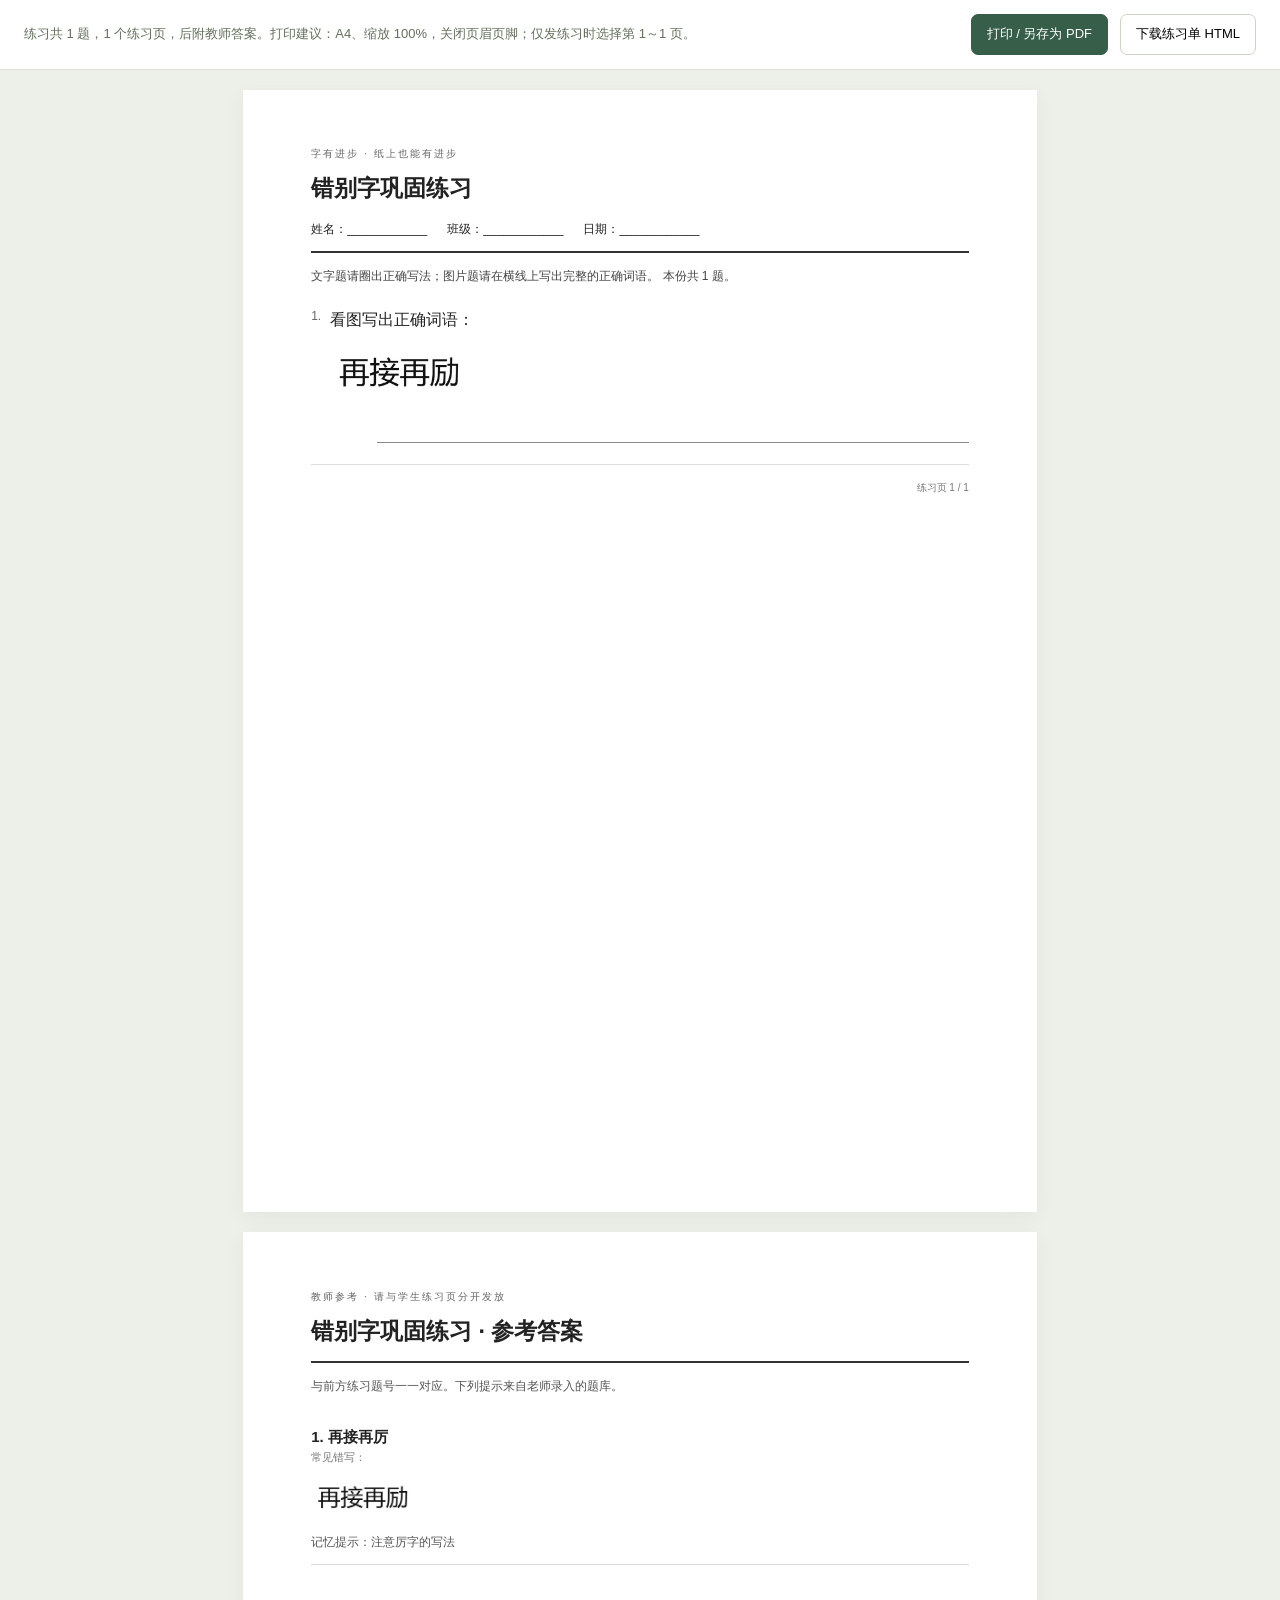
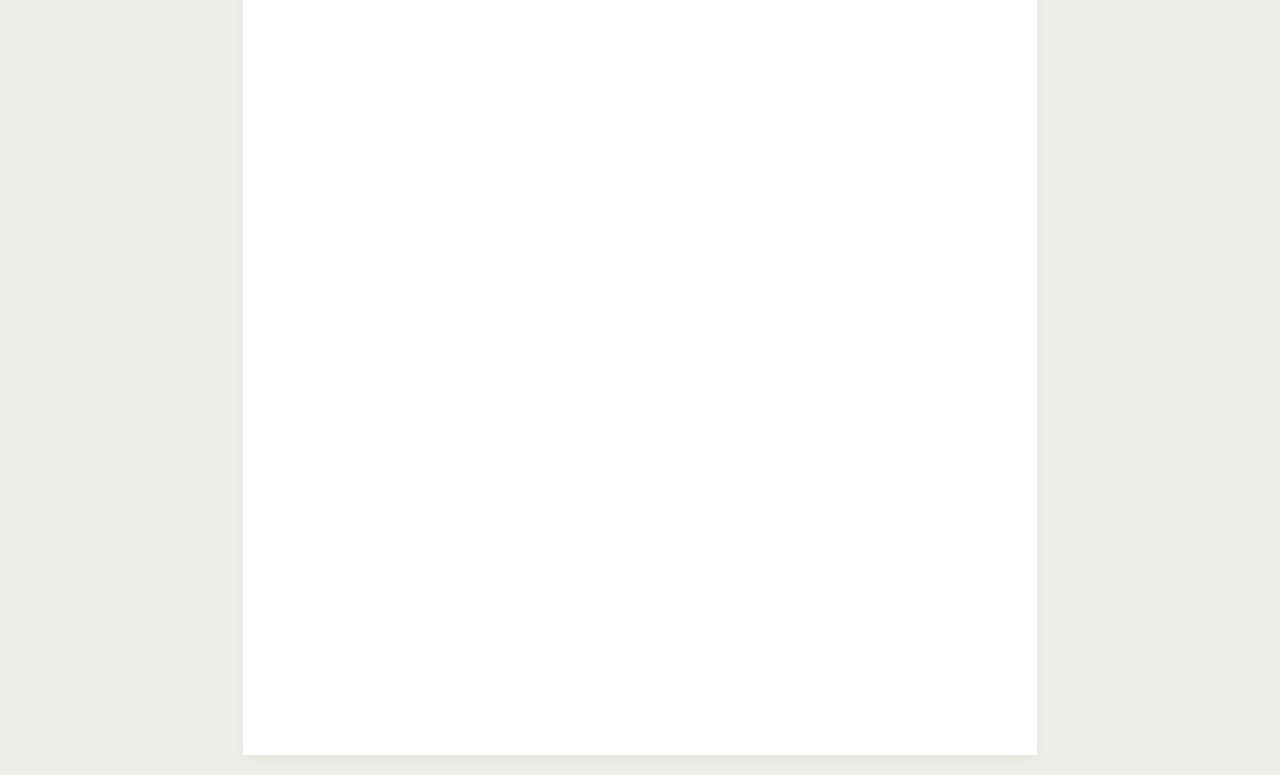
<file: worksheet-image-sample.html>
<!doctype html>
<html lang="zh-CN"><head><meta charset="utf-8"><meta name="viewport" content="width=device-width,initial-scale=1"><title>错别字巩固练习</title><style>*{box-sizing:border-box}body{margin:0;background:#edf0e9;color:#222;font-family:"Microsoft YaHei","PingFang SC",sans-serif;line-height:1.6}
.toolbar{position:sticky;top:0;z-index:1;background:#fff;border-bottom:1px solid #dce2d5;padding:14px 24px;display:flex;align-items:center;gap:12px;flex-wrap:wrap;font-size:13px}.toolbar p{margin:0;flex:1;min-width:200px;color:#63705c}.toolbar button{border:1px solid #ccd6c5;border-radius:7px;padding:9px 15px;cursor:pointer;background:white;font:inherit}.toolbar button:first-of-type{background:#365e48;color:white;border-color:#365e48}
.sheet{width:210mm;min-height:297mm;margin:20px auto;background:white;padding:15mm 18mm;box-shadow:0 5px 20px #0000000c}.brand{font-size:10px;letter-spacing:2px;color:#666}h1{font-size:23px;line-height:1.5;margin:9px 0 14px;overflow-wrap:anywhere}h2{font-size:18px;margin:0 0 15px}.student-meta{display:flex;gap:20px;flex-wrap:wrap;font-size:12px;border-bottom:2px solid #333;padding-bottom:12px}.instruction{font-size:12px;color:#444;margin:14px 0 12px}.questions{list-style:none;padding:0;margin:0}.question{break-inside:avoid;page-break-inside:avoid;min-height:24mm;border-bottom:1px solid #ddd;padding:9px 0 11px}.prompt{display:flex;align-items:baseline;gap:9px}.number{font-size:12px;color:#666;flex-shrink:0}.word{font-size:17px;overflow-wrap:anywhere}.write-line{display:block;border-bottom:1px solid #888;width:90%;height:25px;margin:3px 0 0 auto}.choices{display:flex;gap:26px;margin:7px 0 0 24px;flex-wrap:wrap;font-size:16px}.choices span{overflow-wrap:anywhere;max-width:100%}.page-foot{margin-top:15px;color:#777;font-size:10px;text-align:right}.answer-intro{font-size:12px;color:#555;margin:0 0 16px}.answer-item{break-inside:avoid;page-break-inside:avoid;border-bottom:1px solid #ddd;padding:12px 0;overflow-wrap:anywhere}.answer-item strong{font-size:15px}.answer-item p{font-size:12px;color:#555;margin:5px 0 0}.answer-item .original{font-size:11px;color:#777}.answers h1{border-bottom:2px solid #333;padding-bottom:12px}
@media(max-width:820px){.sheet{width:calc(100% - 24px);min-height:0;padding:25px 22px;margin:12px auto}.question{min-height:90px}.student-meta{gap:12px}}
.wrong-word-image{max-width:145mm;max-height:20mm;object-fit:contain;display:block;background:white;margin:4px 0}.image-question{min-height:44mm}.image-question .prompt{align-items:flex-start}.image-question .write-line{height:23px}.answer-item .wrong-word-image{max-height:15mm;max-width:110mm}
@page{size:A4;margin:15mm 18mm}@media print{html,body{margin:0;background:#fff;font-size:12pt}.toolbar{display:none!important}.sheet{width:auto;min-height:0;padding:0;margin:0;box-shadow:none;break-after:page;page-break-after:always}.sheet:last-child{break-after:auto;page-break-after:auto}.question{min-height:24mm}.image-question{min-height:44mm}.student-meta{gap:20px}a{color:inherit}}</style></head><body><div class="toolbar"><p>练习共 1 题，1 个练习页，后附教师答案。打印建议：A4、缩放 100%，关闭页眉页脚；仅发练习时选择第 1～1 页。</p><button id="print-sheet" type="button">打印 / 另存为 PDF</button><button id="download-sheet" type="button">下载练习单 HTML</button></div><section class="sheet student-sheet"><div class="brand">字有进步 · 纸上也能有进步</div><h1>错别字巩固练习</h1><div class="student-meta"><span>姓名：____________</span><span>班级：____________</span><span>日期：____________</span></div><p class="instruction">文字题请圈出正确写法；图片题请在横线上写出完整的正确词语。 本份共 1 题。</p><ol class="questions"><li class="question image-question"><div class="prompt"><span class="number">1.</span><div>看图写出正确词语：<img class="wrong-word-image " src="[data-uri]" alt="学生的手写错字图片"></div></div><span class="write-line" aria-label="书写正确词语"></span></li></ol><div class="page-foot">练习页 1 / 1</div></section><section class="sheet answers"><div class="brand">教师参考 · 请与学生练习页分开发放</div><h1>错别字巩固练习 · 参考答案</h1><p class="answer-intro">与前方练习题号一一对应。下列提示来自老师录入的题库。</p><div class="answer-item"><strong>1. 再接再厉</strong><div class="original">常见错写：<img class="wrong-word-image " src="[data-uri]" alt="学生的手写错字图片"></div><p class="answer-hint">记忆提示：注意厉字的写法</p></div></section><script>(function worksheetRuntime() {
    document.querySelector('#print-sheet').addEventListener('click', () => window.print());
    document.querySelector('#download-sheet').addEventListener('click', () => {
      const html = '<!doctype html>\n' + document.documentElement.outerHTML;
      const url = URL.createObjectURL(new Blob([html], {type:'text/html;charset=utf-8'}));
      const link = document.createElement('a');
      link.href = url;
      link.download = document.title.replace(/[<>:"/\\|?*\x00-\x1f]/g, '-') + '.html';
      document.body.append(link); link.click(); link.remove();
      setTimeout(() => URL.revokeObjectURL(url), 1000);
    });
  })();</script></body></html>
</file>
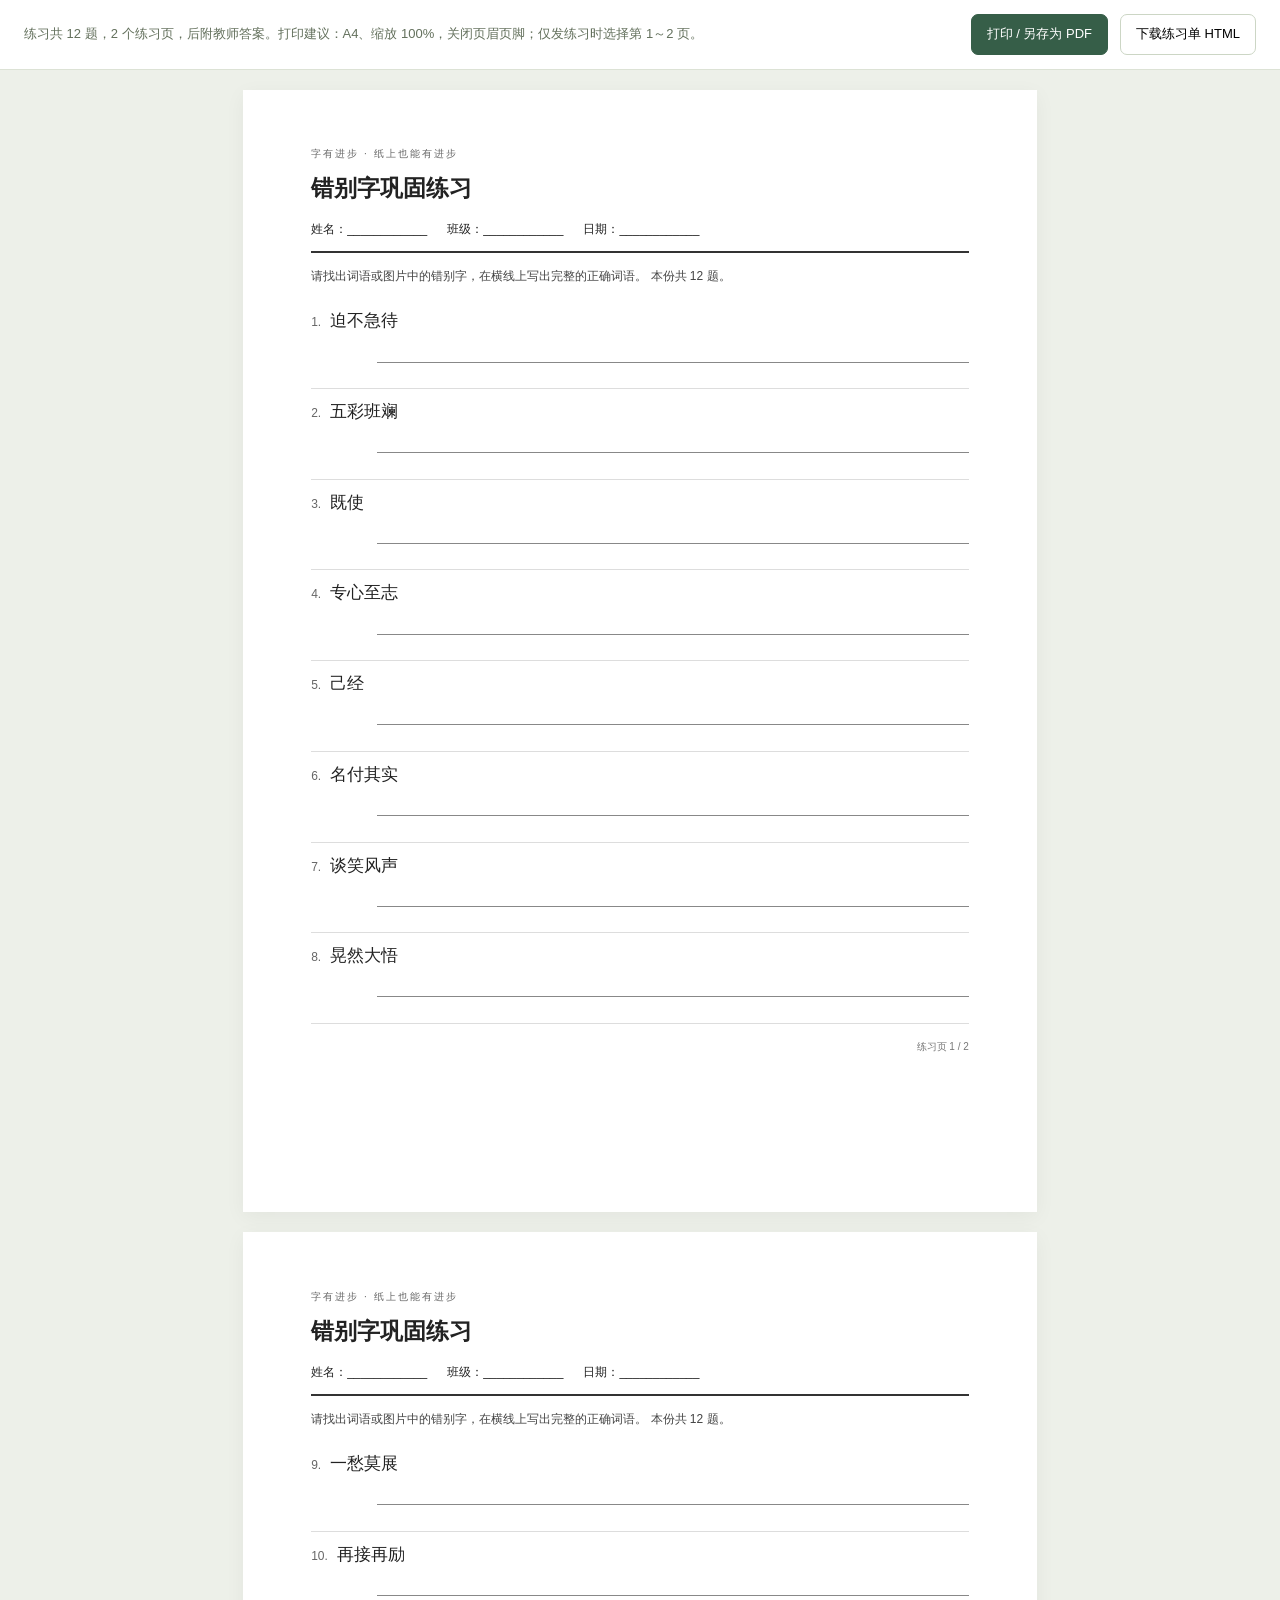
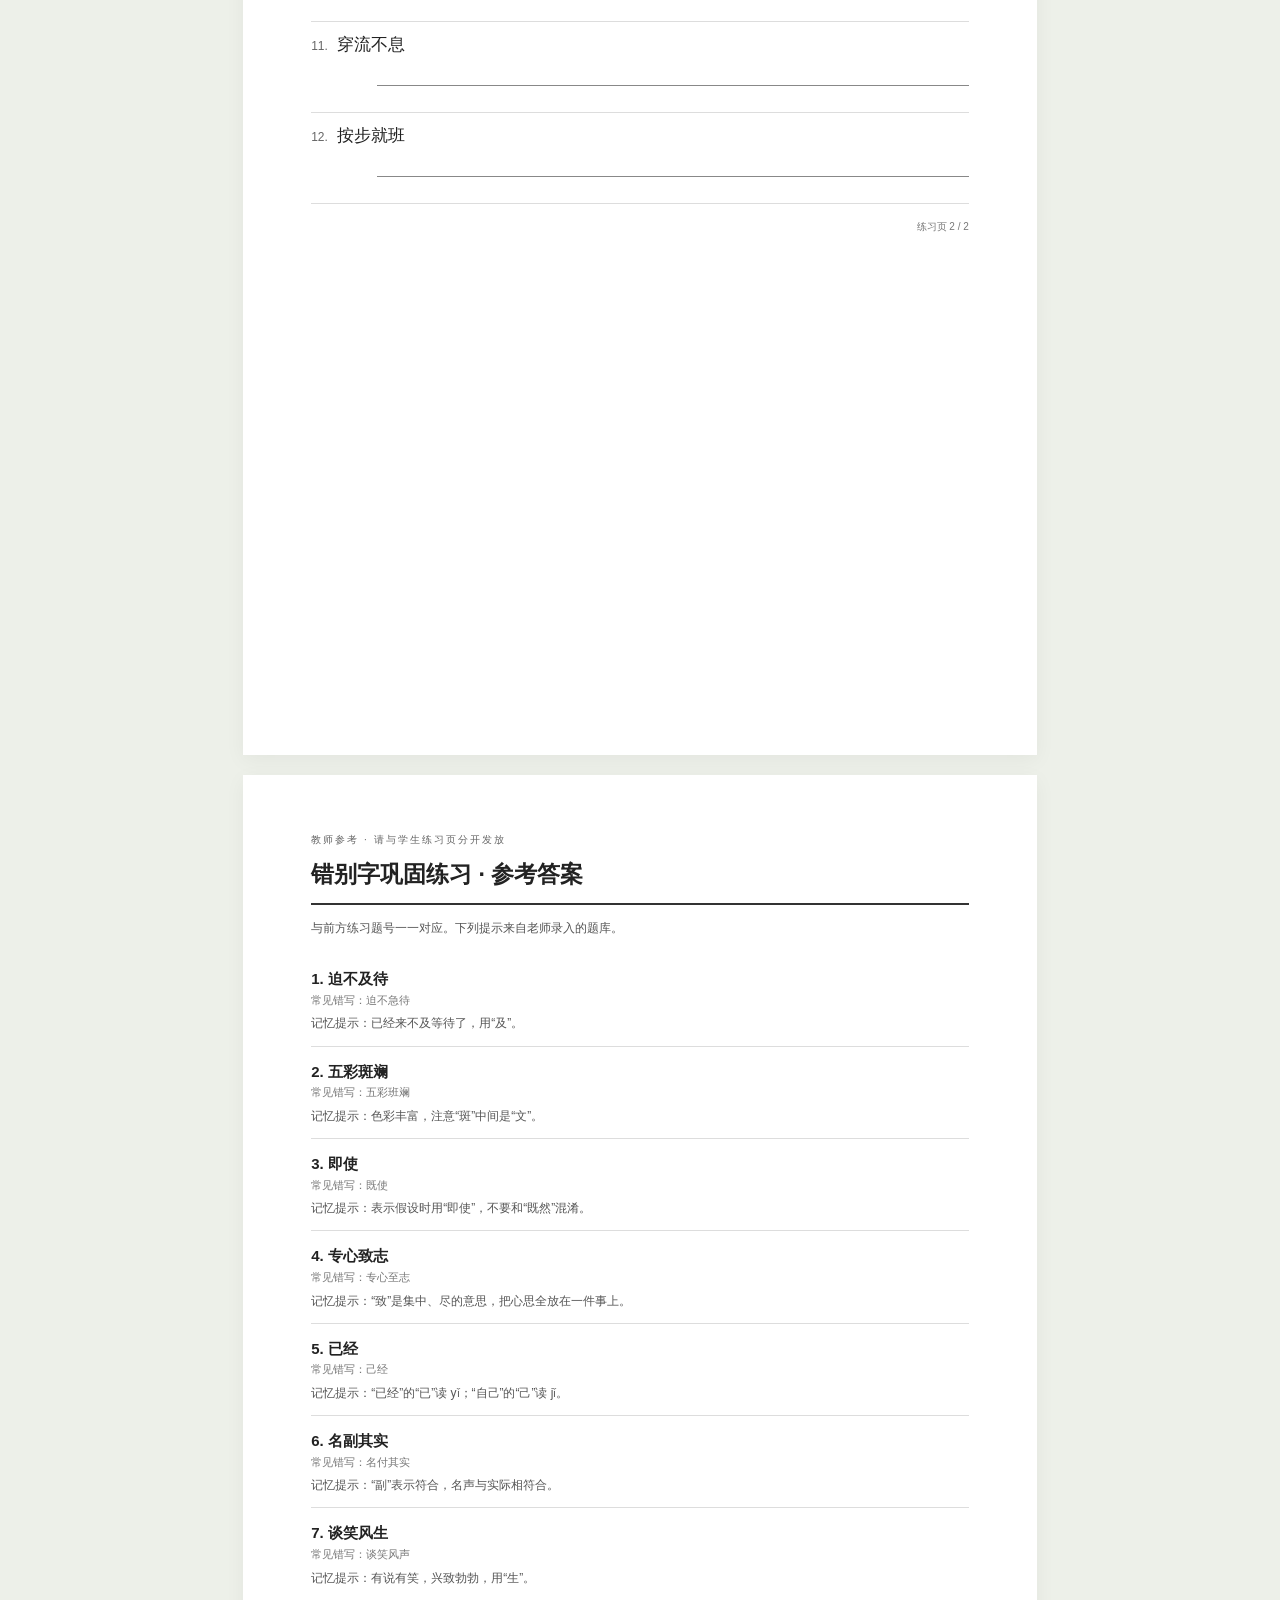
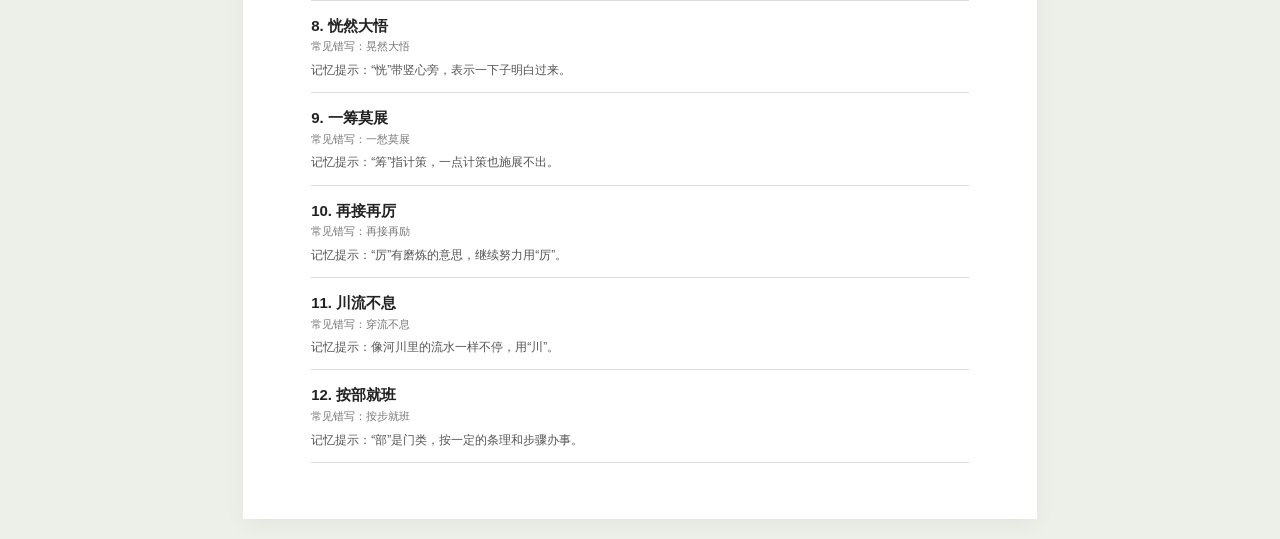
<file: worksheet-sample.html>
<!doctype html>
<html lang="zh-CN"><head><meta charset="utf-8"><meta name="viewport" content="width=device-width,initial-scale=1"><title>错别字巩固练习</title><style>*{box-sizing:border-box}body{margin:0;background:#edf0e9;color:#222;font-family:"Microsoft YaHei","PingFang SC",sans-serif;line-height:1.6}
.toolbar{position:sticky;top:0;z-index:1;background:#fff;border-bottom:1px solid #dce2d5;padding:14px 24px;display:flex;align-items:center;gap:12px;flex-wrap:wrap;font-size:13px}.toolbar p{margin:0;flex:1;min-width:200px;color:#63705c}.toolbar button{border:1px solid #ccd6c5;border-radius:7px;padding:9px 15px;cursor:pointer;background:white;font:inherit}.toolbar button:first-of-type{background:#365e48;color:white;border-color:#365e48}
.sheet{width:210mm;min-height:297mm;margin:20px auto;background:white;padding:15mm 18mm;box-shadow:0 5px 20px #0000000c}.brand{font-size:10px;letter-spacing:2px;color:#666}h1{font-size:23px;line-height:1.5;margin:9px 0 14px;overflow-wrap:anywhere}h2{font-size:18px;margin:0 0 15px}.student-meta{display:flex;gap:20px;flex-wrap:wrap;font-size:12px;border-bottom:2px solid #333;padding-bottom:12px}.instruction{font-size:12px;color:#444;margin:14px 0 12px}.questions{list-style:none;padding:0;margin:0}.question{break-inside:avoid;page-break-inside:avoid;min-height:24mm;border-bottom:1px solid #ddd;padding:9px 0 11px}.prompt{display:flex;align-items:baseline;gap:9px}.number{font-size:12px;color:#666;flex-shrink:0}.word{font-size:17px;overflow-wrap:anywhere}.write-line{display:block;border-bottom:1px solid #888;width:90%;height:25px;margin:3px 0 0 auto}.choices{display:flex;gap:26px;margin:7px 0 0 24px;flex-wrap:wrap;font-size:16px}.choices span{overflow-wrap:anywhere;max-width:100%}.page-foot{margin-top:15px;color:#777;font-size:10px;text-align:right}.answer-intro{font-size:12px;color:#555;margin:0 0 16px}.answer-item{break-inside:avoid;page-break-inside:avoid;border-bottom:1px solid #ddd;padding:12px 0;overflow-wrap:anywhere}.answer-item strong{font-size:15px}.answer-item p{font-size:12px;color:#555;margin:5px 0 0}.answer-item .original{font-size:11px;color:#777}.answers h1{border-bottom:2px solid #333;padding-bottom:12px}
@media(max-width:820px){.sheet{width:calc(100% - 24px);min-height:0;padding:25px 22px;margin:12px auto}.question{min-height:90px}.student-meta{gap:12px}}
.wrong-word-image{max-width:145mm;max-height:20mm;object-fit:contain;display:block;background:white;margin:4px 0}.image-question{min-height:44mm}.image-question .prompt{align-items:flex-start}.image-question .write-line{height:23px}.answer-item .wrong-word-image{max-height:15mm;max-width:110mm}
@page{size:A4;margin:15mm 18mm}@media print{html,body{margin:0;background:#fff;font-size:12pt}.toolbar{display:none!important}.sheet{width:auto;min-height:0;padding:0;margin:0;box-shadow:none;break-after:page;page-break-after:always}.sheet:last-child{break-after:auto;page-break-after:auto}.question{min-height:24mm}.image-question{min-height:44mm}.student-meta{gap:20px}a{color:inherit}}</style></head><body><div class="toolbar"><p>练习共 12 题，2 个练习页，后附教师答案。打印建议：A4、缩放 100%，关闭页眉页脚；仅发练习时选择第 1～2 页。</p><button id="print-sheet" type="button">打印 / 另存为 PDF</button><button id="download-sheet" type="button">下载练习单 HTML</button></div><section class="sheet student-sheet"><div class="brand">字有进步 · 纸上也能有进步</div><h1>错别字巩固练习</h1><div class="student-meta"><span>姓名：____________</span><span>班级：____________</span><span>日期：____________</span></div><p class="instruction">请找出词语或图片中的错别字，在横线上写出完整的正确词语。 本份共 12 题。</p><ol class="questions"><li class="question"><div class="prompt"><span class="number">1.</span><span class="word">迫不急待</span></div><span class="write-line" aria-label="书写正确词语"></span></li><li class="question"><div class="prompt"><span class="number">2.</span><span class="word">五彩班斓</span></div><span class="write-line" aria-label="书写正确词语"></span></li><li class="question"><div class="prompt"><span class="number">3.</span><span class="word">既使</span></div><span class="write-line" aria-label="书写正确词语"></span></li><li class="question"><div class="prompt"><span class="number">4.</span><span class="word">专心至志</span></div><span class="write-line" aria-label="书写正确词语"></span></li><li class="question"><div class="prompt"><span class="number">5.</span><span class="word">己经</span></div><span class="write-line" aria-label="书写正确词语"></span></li><li class="question"><div class="prompt"><span class="number">6.</span><span class="word">名付其实</span></div><span class="write-line" aria-label="书写正确词语"></span></li><li class="question"><div class="prompt"><span class="number">7.</span><span class="word">谈笑风声</span></div><span class="write-line" aria-label="书写正确词语"></span></li><li class="question"><div class="prompt"><span class="number">8.</span><span class="word">晃然大悟</span></div><span class="write-line" aria-label="书写正确词语"></span></li></ol><div class="page-foot">练习页 1 / 2</div></section><section class="sheet student-sheet"><div class="brand">字有进步 · 纸上也能有进步</div><h1>错别字巩固练习</h1><div class="student-meta"><span>姓名：____________</span><span>班级：____________</span><span>日期：____________</span></div><p class="instruction">请找出词语或图片中的错别字，在横线上写出完整的正确词语。 本份共 12 题。</p><ol class="questions"><li class="question"><div class="prompt"><span class="number">9.</span><span class="word">一愁莫展</span></div><span class="write-line" aria-label="书写正确词语"></span></li><li class="question"><div class="prompt"><span class="number">10.</span><span class="word">再接再励</span></div><span class="write-line" aria-label="书写正确词语"></span></li><li class="question"><div class="prompt"><span class="number">11.</span><span class="word">穿流不息</span></div><span class="write-line" aria-label="书写正确词语"></span></li><li class="question"><div class="prompt"><span class="number">12.</span><span class="word">按步就班</span></div><span class="write-line" aria-label="书写正确词语"></span></li></ol><div class="page-foot">练习页 2 / 2</div></section><section class="sheet answers"><div class="brand">教师参考 · 请与学生练习页分开发放</div><h1>错别字巩固练习 · 参考答案</h1><p class="answer-intro">与前方练习题号一一对应。下列提示来自老师录入的题库。</p><div class="answer-item"><strong>1. 迫不及待</strong><div class="original">常见错写：迫不急待</div><p class="answer-hint">记忆提示：已经来不及等待了，用“及”。</p></div><div class="answer-item"><strong>2. 五彩斑斓</strong><div class="original">常见错写：五彩班斓</div><p class="answer-hint">记忆提示：色彩丰富，注意“斑”中间是“文”。</p></div><div class="answer-item"><strong>3. 即使</strong><div class="original">常见错写：既使</div><p class="answer-hint">记忆提示：表示假设时用“即使”，不要和“既然”混淆。</p></div><div class="answer-item"><strong>4. 专心致志</strong><div class="original">常见错写：专心至志</div><p class="answer-hint">记忆提示：“致”是集中、尽的意思，把心思全放在一件事上。</p></div><div class="answer-item"><strong>5. 已经</strong><div class="original">常见错写：己经</div><p class="answer-hint">记忆提示：“已经”的“已”读 yǐ；“自己”的“己”读 jǐ。</p></div><div class="answer-item"><strong>6. 名副其实</strong><div class="original">常见错写：名付其实</div><p class="answer-hint">记忆提示：“副”表示符合，名声与实际相符合。</p></div><div class="answer-item"><strong>7. 谈笑风生</strong><div class="original">常见错写：谈笑风声</div><p class="answer-hint">记忆提示：有说有笑，兴致勃勃，用“生”。</p></div><div class="answer-item"><strong>8. 恍然大悟</strong><div class="original">常见错写：晃然大悟</div><p class="answer-hint">记忆提示：“恍”带竖心旁，表示一下子明白过来。</p></div><div class="answer-item"><strong>9. 一筹莫展</strong><div class="original">常见错写：一愁莫展</div><p class="answer-hint">记忆提示：“筹”指计策，一点计策也施展不出。</p></div><div class="answer-item"><strong>10. 再接再厉</strong><div class="original">常见错写：再接再励</div><p class="answer-hint">记忆提示：“厉”有磨炼的意思，继续努力用“厉”。</p></div><div class="answer-item"><strong>11. 川流不息</strong><div class="original">常见错写：穿流不息</div><p class="answer-hint">记忆提示：像河川里的流水一样不停，用“川”。</p></div><div class="answer-item"><strong>12. 按部就班</strong><div class="original">常见错写：按步就班</div><p class="answer-hint">记忆提示：“部”是门类，按一定的条理和步骤办事。</p></div></section><script>(function worksheetRuntime() {
    document.querySelector('#print-sheet').addEventListener('click', () => window.print());
    document.querySelector('#download-sheet').addEventListener('click', () => {
      const html = '<!doctype html>\n' + document.documentElement.outerHTML;
      const url = URL.createObjectURL(new Blob([html], {type:'text/html;charset=utf-8'}));
      const link = document.createElement('a');
      link.href = url;
      link.download = document.title.replace(/[<>:"/\\|?*\x00-\x1f]/g, '-') + '.html';
      document.body.append(link); link.click(); link.remove();
      setTimeout(() => URL.revokeObjectURL(url), 1000);
    });
  })();</script></body></html>
</file>
